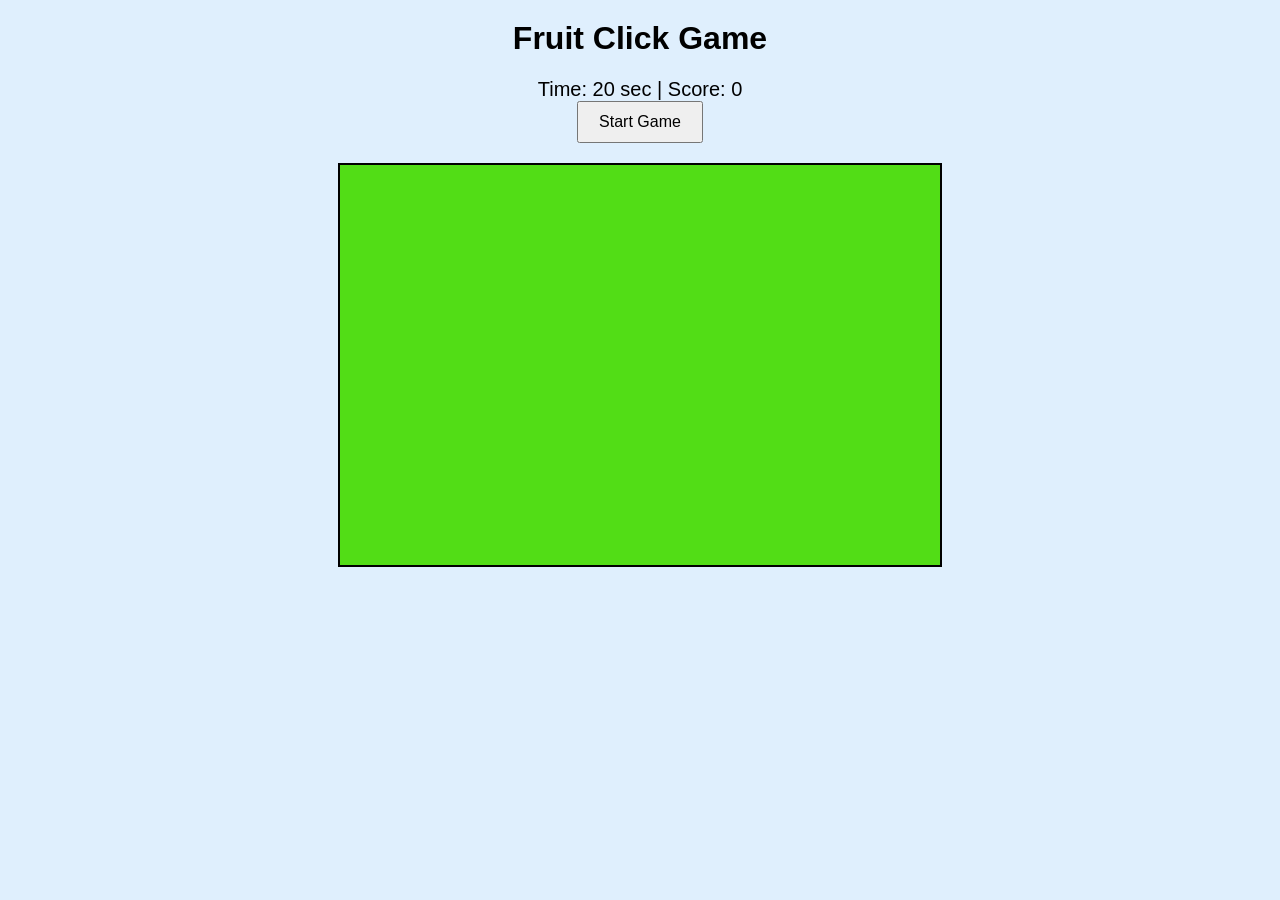
<file: day-4/clickGame.html>
<!DOCTYPE html>
<html>
<head>
    <title>FRUIT SMASH</title>
    <style>
        body{
            margin:0;
            font-family:Arial;
            text-align:center;
            background:#dfeffd;
        }

        h1{
            margin-top:20px;
        }

        #gameArea{
            width:600px;
            height:400px;
            margin:20px auto;
            border:2px solid black;
            position:relative;
            background:rgb(82, 221, 22);
            overflow:hidden;
        }

        .fruit{
            position:absolute;
            width:80px;
            height:80px;
            font-size:40px;
            cursor:pointer;
        }

        #info{
            font-size:20px;
        }

        button{
            padding:10px 20px;
            font-size:16px;
            cursor:pointer;
        }
    </style>
</head>

<body>

<h1> Fruit Click Game </h1>

<div id="info">
     Time: <span id="time">20</span> sec | 
    Score: <span id="score">0</span>
</div>

<button onclick="startGame()">Start Game</button>

<div id="gameArea"></div>

<h2 id="result"></h2>

<script>
    let score = 0;
    let timeLeft = 15;
    let gameInterval;
    let fruitInterval;

    const gameArea = document.getElementById("gameArea");

    function startGame(){
        score = 0;
        timeLeft = 15;
        document.getElementById("score").innerText = score;
        document.getElementById("time").innerText = timeLeft;
        document.getElementById("result").innerText = "";
        gameArea.innerHTML = "";

        // Timer
        gameInterval = setInterval(()=>{
            timeLeft--;
            document.getElementById("time").innerText = timeLeft;

            if(timeLeft <= 0){
                endGame();
            }
        },1000);

        // Fruit generation
        fruitInterval = setInterval(createFruit,800);
    }

    function createFruit(){
        const fruit = document.createElement("div");
        fruit.classList.add("fruit");

        // Random fruit
        const fruits = ["🍎","🍌"];
        fruit.innerText = fruits[Math.floor(Math.random()*2)];

        // Random position
        const x = Math.random() * 540;
        const y = Math.random() * 340;

        fruit.style.left = x + "px";
        fruit.style.top = y + "px";

        // Click event
        fruit.onclick = function(){
            score++;
            document.getElementById("score").innerText = score;
            fruit.remove();
        };

        gameArea.appendChild(fruit);

        // Auto remove after 1.5 sec
        setTimeout(()=>{
            fruit.remove();
        },1500);
    }

    function endGame(){
        clearInterval(gameInterval);
        clearInterval(fruitInterval);

        document.getElementById("result").innerText = 
            "🏁 Game Over! You clicked " + score + " fruits!";
    }
</script>

</body>
</html>
</file>
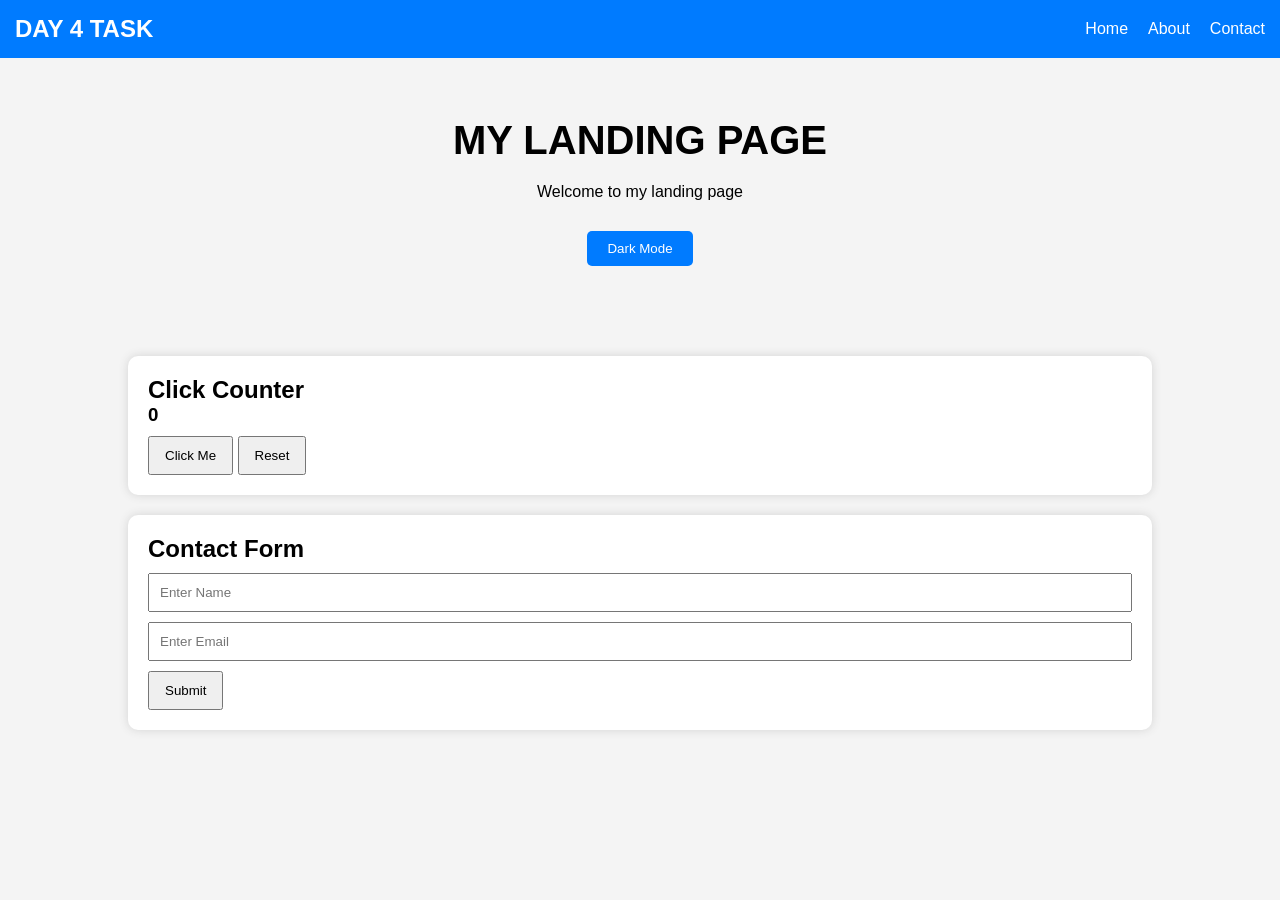
<file: day-4/landingPage.html>
<!DOCTYPE html>
<html lang="en">
<head>
<meta charset="UTF-8">
<meta name="viewport" content="width=device-width, initial-scale=1.0">
<title>Interactive Landing Page</title>

<style>
*{
    margin:0;
    padding:0;
    box-sizing:border-box;
    font-family:Arial, sans-serif;
}

body{
    background:#f4f4f4;
    color:#000;
    transition:0.5s;
}

.dark{
    background:#222;
    color:white;
}

nav{
    background:#007BFF;
    color:white;
    padding:15px;
    display:flex;
    justify-content:space-between;
    align-items:center;
}

nav ul{
    display:flex;
    list-style:none;
}

nav ul li{
    margin-left:20px;
}

nav ul li a{
    color:white;
    text-decoration:none;
}

.hero{
    text-align:center;
    padding:60px;
}

.hero h1{
    font-size:40px;
}

.hero p{
    margin:20px 0;
}

.hero button{
    padding:10px 20px;
    background:#007BFF;
    color:white;
    border:none;
    cursor:pointer;
    border-radius:5px;
}

.container{
    width:80%;
    margin:auto;
    margin-top:30px;
}

.box{
    background:white;
    padding:20px;
    margin-bottom:20px;
    border-radius:10px;
    box-shadow:0 0 10px lightgray;
}

.dark .box{
    background:#333;
}

input{
    width:100%;
    padding:10px;
    margin-top:10px;
}

button{
    padding:10px 15px;
    margin-top:10px;
    cursor:pointer;
}

.error{
    color:red;
    font-size:14px;
}
</style>

</head>
<body>

<nav>
    <h2>DAY 4 TASK</h2>

    <ul>
        <li><a href="#">Home</a></li>
        <li><a href="#">About</a></li>
        <li><a href="#">Contact</a></li>
    </ul>
</nav>

<div class="hero">
    <h1>MY LANDING PAGE</h1>
    <p>Welcome to my landing page</p>

    <button onclick="toggleMode()">Dark Mode</button>
</div>

<div class="container">

<div class="box">
<h2>Click Counter</h2>

<h3 id="count">0</h3>

<button onclick="increase()">Click Me</button>

<button onclick="resetCounter()">Reset</button>

</div>

<div class="box">

<h2>Contact Form</h2>

<form onsubmit="return validateForm()">

<input type="text" id="name" placeholder="Enter Name">

<p id="nameError" class="error"></p>

<input type="text" id="email" placeholder="Enter Email">

<p id="emailError" class="error"></p>

<button type="submit">Submit</button>

</form>

</div>

</div>

<script>

let count = 0;

function increase(){
    count++;
    document.getElementById("count").innerHTML=count;
}

function resetCounter(){
    count=0;
    document.getElementById("count").innerHTML=count;
}

function toggleMode(){
    document.body.classList.toggle("dark");
}

function validateForm(){

let name=document.getElementById("name").value;

let email=document.getElementById("email").value;

document.getElementById("nameError").innerHTML="";

document.getElementById("emailError").innerHTML="";

let valid=true;

if(name==""){
document.getElementById("nameError").innerHTML="Name cannot be empty";
valid=false;
}

if(email.indexOf("@")==-1){
document.getElementById("emailError").innerHTML="Enter a valid email";
valid=false;
}

if(valid){
alert("Form Submitted Successfully");
}

return valid;

}

</script>

</body>
</html>
</file>
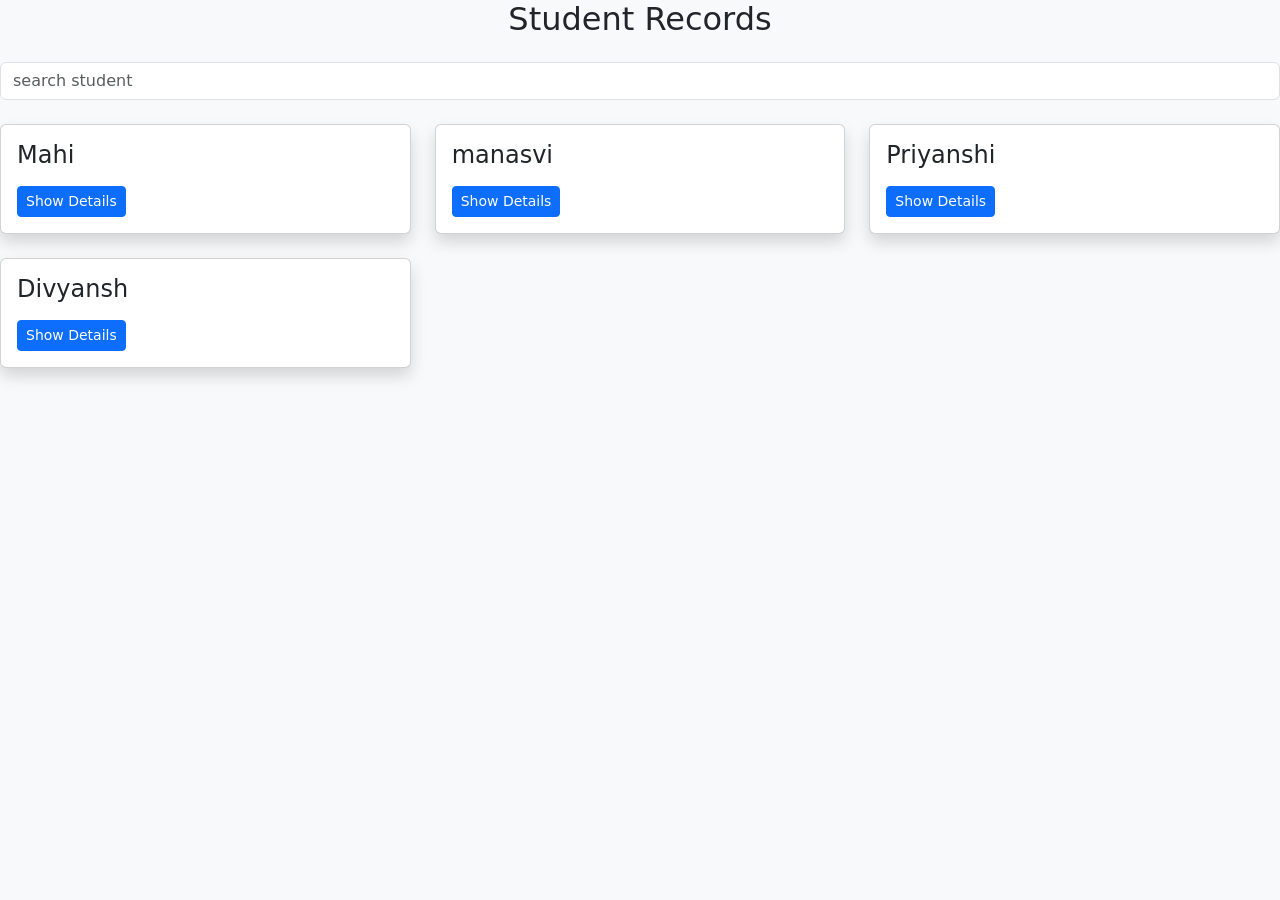
<file: day5/studentCards.html>
<!DOCTYPE html>
<html lang="en">

<head>
    <link href="https://cdn.jsdelivr.net/npm/bootstrap@5.3.8/dist/css/bootstrap.min.css" rel="stylesheet">
    <script src="https://code.jquery.com/jquery-3.7.1.min.js"> </script>
</head>

<body class="bg-light">
    <div classs="container py-5">
        <h2 class="text-center mb-4">Student Records</h2>
        <input type="text" id="search" class="form-control mb-4" placeholder="search student">
        <div id="container" class="row g-4"></div>
    </div>
    <script>
        const students = [
            { name: "Mahi", branch: " CSE", cgpa: 8.4 },
            { name: "manasvi", branch: "Civil", cgpa: 9.0 },
            { name: "Priyanshi", branch: "design", cgpa: 8.9 },
            { name: "Divyansh", branch: "ECE", Cgpa: 7.9 },
        ];
        let html = "";
        for (let i = 0; i < students.length; i++) {
            html += `
                <div class="col-md-4 card-item">
                    <div class="card shadow">
                        <div class="card-body">
                            <h4>${students[i].name}</h4>
                            <button class="btn btn-primary btn-sm mt-2">
                                Show Details
                            </button>

                            <div class="details mt-3" style="display:none;">
                                <p><strong>Branch:</strong>${students[i].branch}</p>
                                <p><strong>CGPA:</strong>${students[i].cgpa}</p>
                            </div>
                        </div>
                    </div>
                </div>
             `;

        }
        document.getElementById("container").innerHTML = html;
        $(document).on("click", ".btn", function () {
            let val = $(this).val().toLowerCasedocument();
            $(".card-item").each(function(){
                let name= $(this).find("h4").text().toLowerCase();
                if(name.includes(val)){
                    $(this).show();
                }
                else{
                    $(this).hide();
                }
            });
        });

        
        
    </script>


</body>

</html>
</file>
